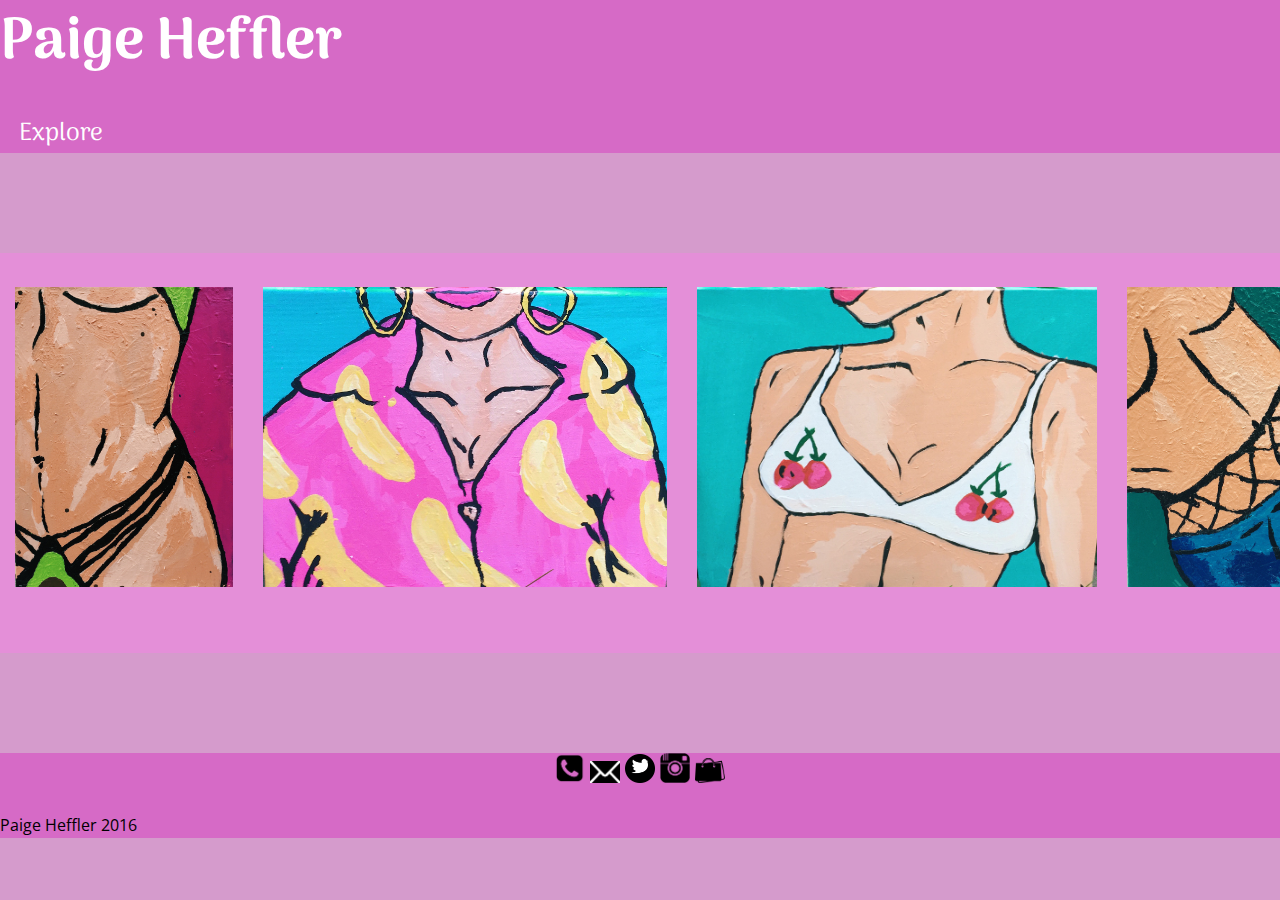
<file: index.html>
<!DOCTYPE html>
<html lang="en-ca">
  <head>
    <meta charset="utf-8">
    <title>Paige's Art</title>
    <meta name="viewport" content="width=device-width,initial-scale=1">
    <link rel="stylesheet" href="css/main.css">
    <link href="https://fonts.googleapis.com/css?family=Arima+Madurai:400,700,900" rel="stylesheet">
    <link href="https://fonts.googleapis.com/css?family=Open+Sans" rel="stylesheet">
  </head>

  <body>
    <header>
      <div>
        <h1><a href="index.html">Paige Heffler</a></h1>
      </div>
      <div>
        <input type="checkbox" class="nav-check" id="nav-check">
      <label class="nav-label" for="nav-check">Explore</label>
      <nav class="nav">
        <ul class="nav-list">
          <li><a href="index.html">Home</a></li>
          <li><a href="paintings.html">Paintings</a></li>
          <li><a href="digital.html">Digital </a></li>
          <li><a href="sketches.html">Sketches</a></li>
          <li><a href="about.html">About</a></li>
        </ul>
      </nav>
      </div>
    </header>

  <main>
    <div class="scroll">
      <ul>
        <li>
          <a href="paintings.html#avocadogirl"><img class="img-flex" src="paintings/avocadogirl.jpg" alt="">
          </a>
        </li>
        <li>
          <a href="paintings.html#banana"><img class="img-flex" src="paintings/banana.jpg" alt="">
          </a>
        </li>
        <li>
          <a href="paintings.html#cherry"><img class="img-flex" src="paintings/cherry.jpg" alt="">
          </a>
        </li>
        <li>
          <a href="paintings.html#fishnet"><img class="img-flex" src="paintings/fishnet.jpg" alt="">
          </a>
        </li>
        <li>
          <a href="paintings.html#girl"><img class="img-flex" src="paintings/girl.jpg" alt="">
        </a>
      </li>
        <li>
          <a href="paintings.html#kiwi"><img class="img-flex" src="paintings/kiwi.jpg" alt="">
          </a>
        </li>
        <li>
          <a href="paintings.html#line"><img class="img-flex" src="paintings/line.jpg" alt="">
          </a>
        </li>
        <li>
          <a href="paintings.html#smile"><img class="img-flex" src="paintings/smile.jpg" alt="">
          </a>
        </li>
        <li>
          <a href="paintings.html#smoking"><img class="img-flex" src="paintings/smoking.jpg" alt="">
          </a>
        </li>
        <li>
          <a href="paintings.html#tongue"><img class="img-flex" src="paintings/tongue.jpg" alt="">
          </a>
        </li>
        <li>
          <a href="paintings.html#underwear"><img class="img-flex" src="paintings/underwear.jpg" alt="">
          </a>
        </li>
        <li>
          <a href="paintings.html#watermelon"><img class="img-flex" src="paintings/watermelon.jpg" alt="">
          </a>
        </li>
      </ul>
    </div>
  </main>

      <footer>
        <ul class="icons">
          <li>
            <a href="tel:16138660194">
              <span><img class="logo" src="logos/phone.png" alt=""></span>
            </a>
          </li>
          <li>
            <a href="mailto:paigeheffler@gmail.com
            ">
            <span><img class="logo" src="logos/email.png" alt=""></span>
          </a>
        </li>
      <li>
        <a href="https://twitter.com/paigeheff/
        ">
        <span><img class="logo" src="logos/twitter.png" alt=""></span>
      </a>
      </li>
      <li>
      <a href="https://instagram.com/paige.heff/
      ">
      <span><img class="logo" src="logos/insta.png" alt=""></span>
      </a>
      </li>
      <li>
      <a href="https://www.etsy.com/ca/shop/cyberwings
      ">
      <span><img class="logo" src="logos/shop.png" alt=""></span>
      </a>
      </li>
      </ul>
      <small>Paige Heffler 2016</small>
    </footer>

  </body>
</html>
</file>
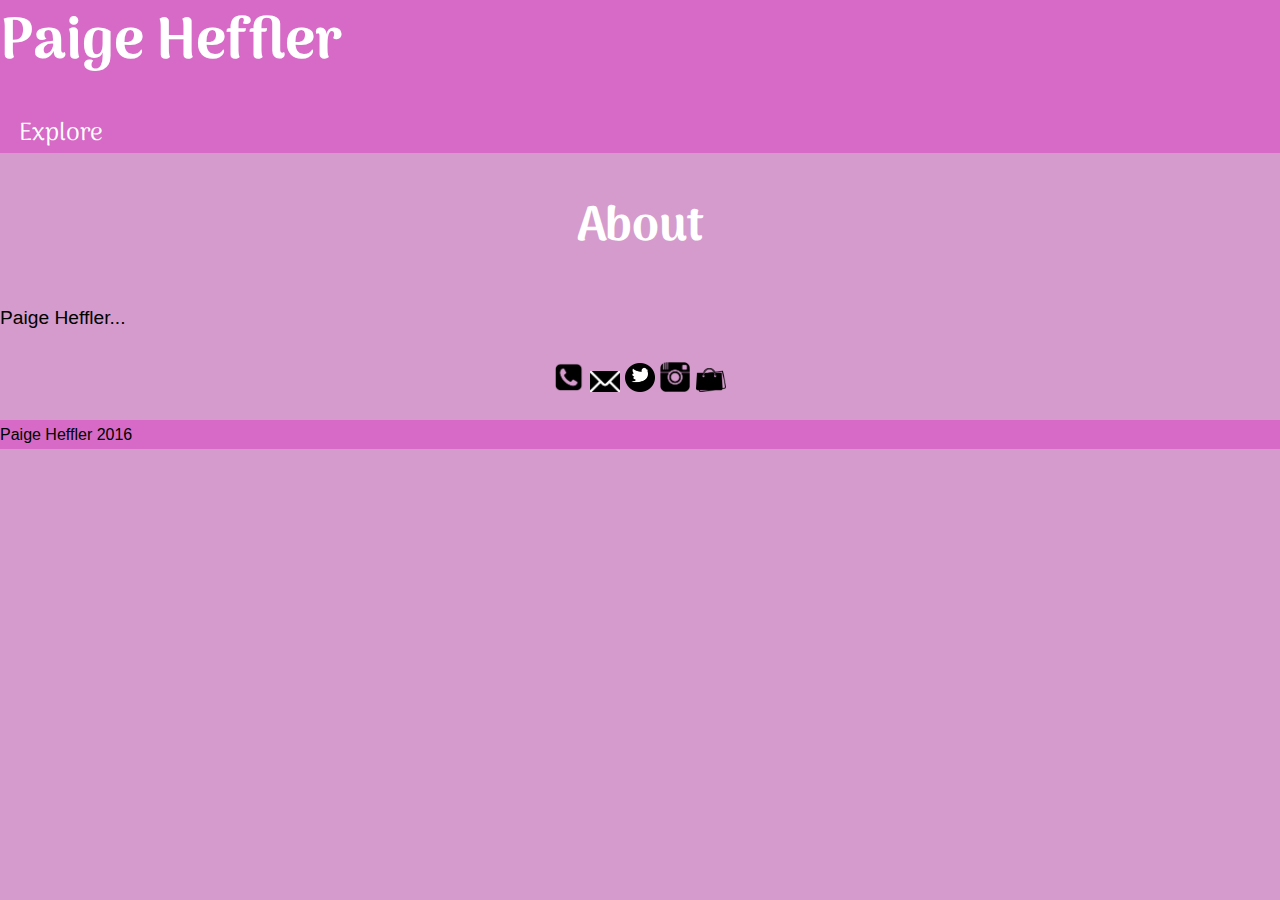
<file: about.html>
<!DOCTYPE html>
<html lang="en-ca">
  <head>
    <meta charset="utf-8">
    <title>about</title>
    <link rel="stylesheet" href="css/main.css">
        <link href="https://fonts.googleapis.com/css?family=Arima+Madurai:400,700,900" rel="stylesheet">
    <meta name="viewport" content="width=device-width,initial-scale=1">
  </head>
  <body>
    <header>
      <div>
        <h1><a href="index.html">Paige Heffler</a></h1>
      </div>
      <div>
        <input type="checkbox" class="nav-check" id="nav-check">
      <label class="nav-label" for="nav-check">Explore</label>
      <nav class="nav">
        <ul class="nav-list">
          <li><a href="index.html">Home</a></li>
          <li><a href="paintings.html">Paintings</a></li>
          <li><a href="digital.html">Digital </a></li>
          <li><a href="sketches.html">Sketches</a></li>
          <li><a href="about.html">About</a></li>
        </ul>
      </nav>
      </div>
    </header>

    <main>
      <div>
        <h2>About</h2>
      </div>
      <div>
        <p>Paige Heffler...</p>

    <ul class="icons">
      <li>
        <a href="tel:16138660194">
          <span><img class="logo" src="logos/phone.png" alt=""></span>
        </a>
      </li>
      <li>
        <a href="mailto:paigeheffler@gmail.com
        ">
        <span><img class="logo" src="logos/email.png" alt=""></span>
      </a>
    </li>
  <li>
    <a href="https://twitter.com/paigeheff/
    ">
    <span><img class="logo" src="logos/twitter.png" alt=""></span>
  </a>
  </li>
  <li>
  <a href="https://instagram.com/paige.heff/
  ">
  <span><img class="logo" src="logos/insta.png" alt=""></span>
  </a>
  </li>
  <li>
  <a href="https://www.etsy.com/ca/shop/cyberwings
  ">
  <span><img class="logo" src="logos/shop.png" alt=""></span>
  </a>
  </li>
  </ul>

  <footer><small>Paige Heffler 2016</small></footer>
</file>
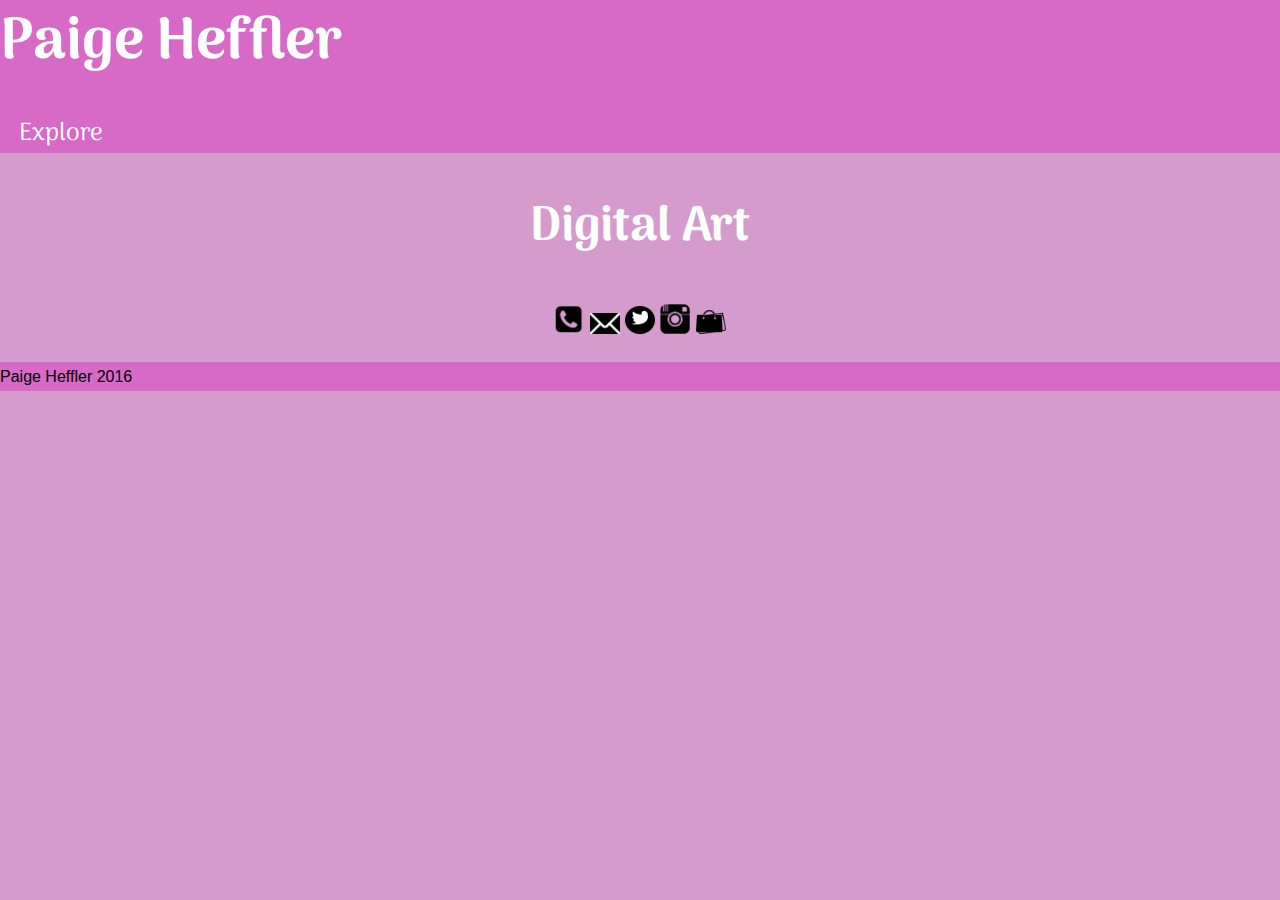
<file: digital.html>
<!DOCTYPE html>
<html lang="en-ca">
  <head>
    <meta charset="utf-8">
    <title>digital art</title>
    <link rel="stylesheet" href="css/main.css">
        <link href="https://fonts.googleapis.com/css?family=Arima+Madurai:400,700,900" rel="stylesheet">
    <meta name="viewport" content="width=device-width,initial-scale=1">
  </head>
  <body>
    <header>
      <div>
        <h1><a href="index.html">Paige Heffler</a></h1>
      </div>
      <div>
        <input type="checkbox" class="nav-check" id="nav-check">
      <label class="nav-label" for="nav-check">Explore</label>
      <nav class="nav">
        <ul class="nav-list">
          <li><a href="index.html">Home</a></li>
          <li><a href="paintings.html">Paintings</a></li>
          <li><a href="digital.html">Digital </a></li>
          <li><a href="sketches.html">Sketches</a></li>
          <li><a href="about.html">About</a></li>
        </ul>
      </nav>
      </div>
    </header>

    <main>
      <div>
        <h2>Digital Art</h2>
      </div>

    </main>

    <ul class="icons">
      <li>
        <a href="tel:16138660194">
          <span><img class="logo" src="logos/phone.png" alt=""></span>
        </a>
      </li>
      <li>
        <a href="mailto:paigeheffler@gmail.com
        ">
        <span><img class="logo" src="logos/email.png" alt=""></span>
      </a>
    </li>
  <li>
    <a href="https://twitter.com/paigeheff/
    ">
    <span><img class="logo" src="logos/twitter.png" alt=""></span>
  </a>
  </li>
  <li>
  <a href="https://instagram.com/paige.heff/
  ">
  <span><img class="logo" src="logos/insta.png" alt=""></span>
  </a>
  </li>
  <li>
  <a href="https://www.etsy.com/ca/shop/cyberwings
  ">
  <span><img class="logo" src="logos/shop.png" alt=""></span>
  </a>
  </li>
  </ul>

  <footer><small>Paige Heffler 2016</small></footer>

  </body>
</header>
</file>
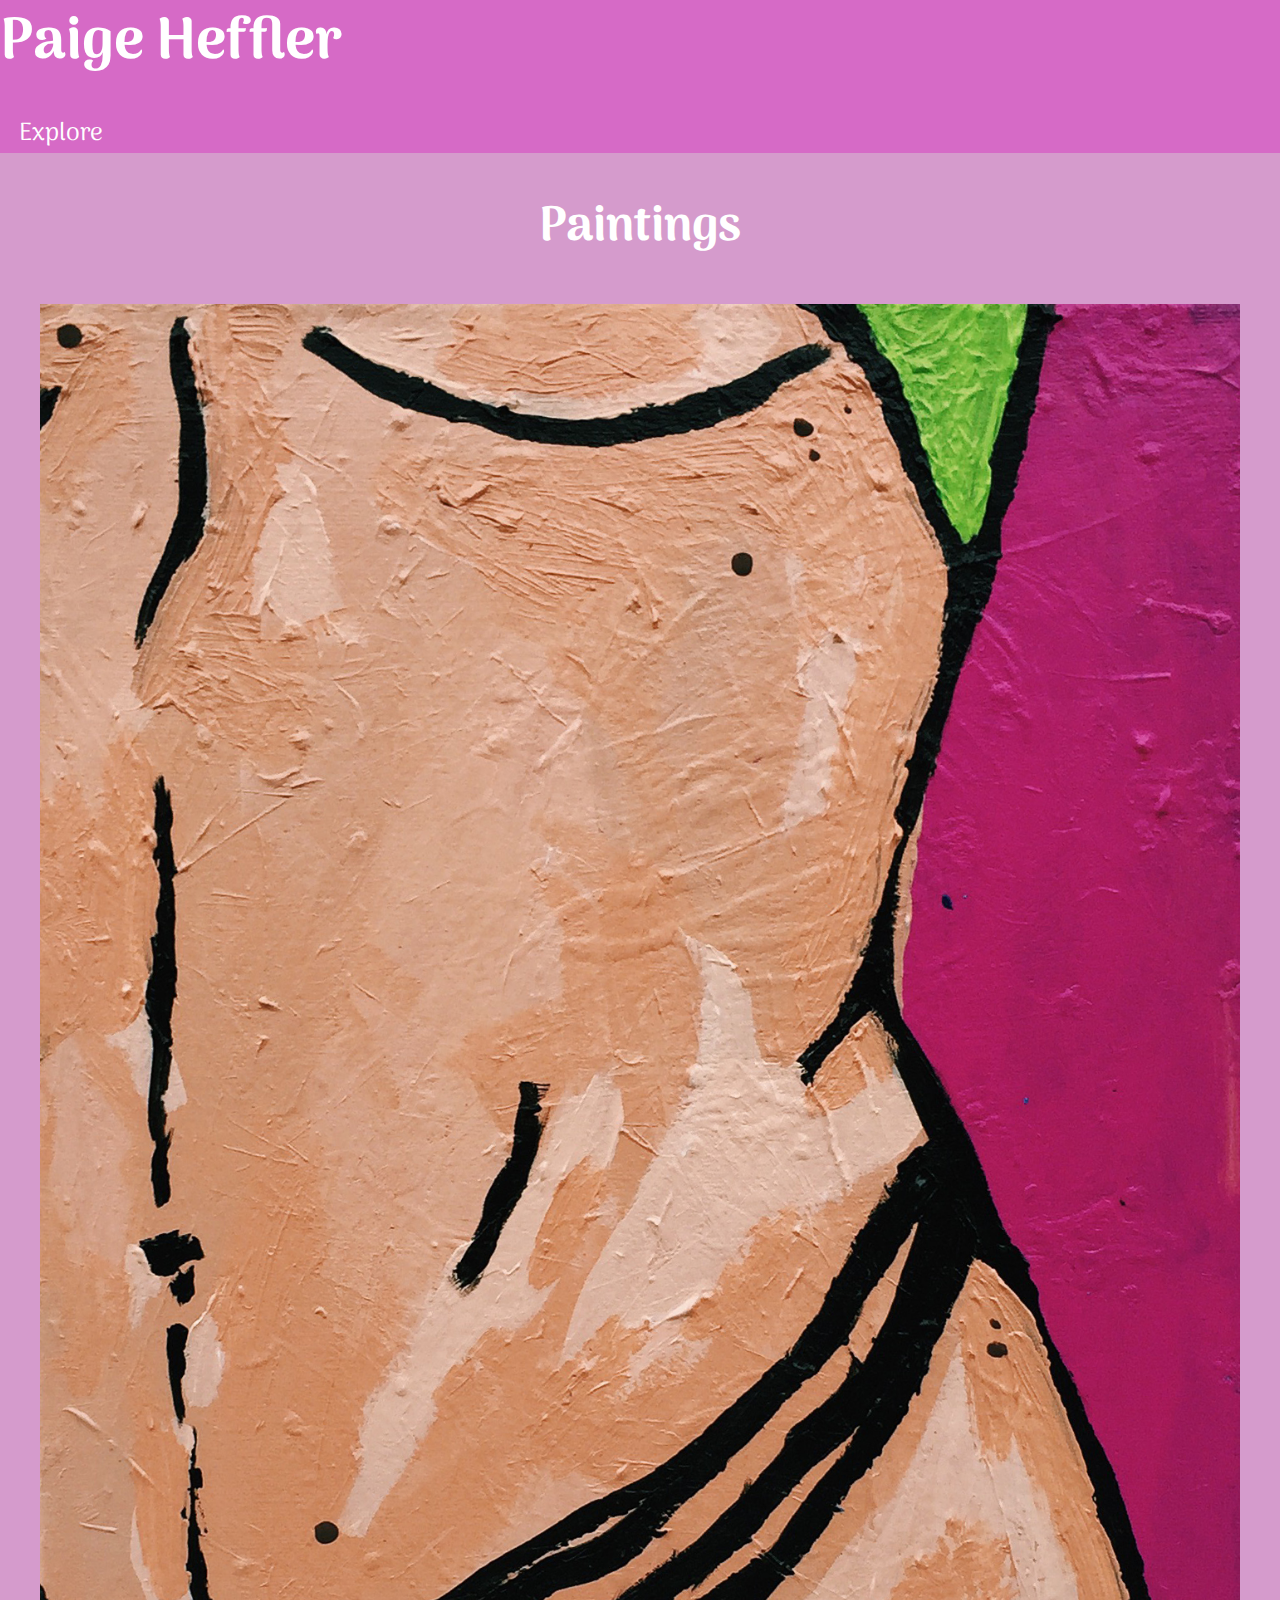
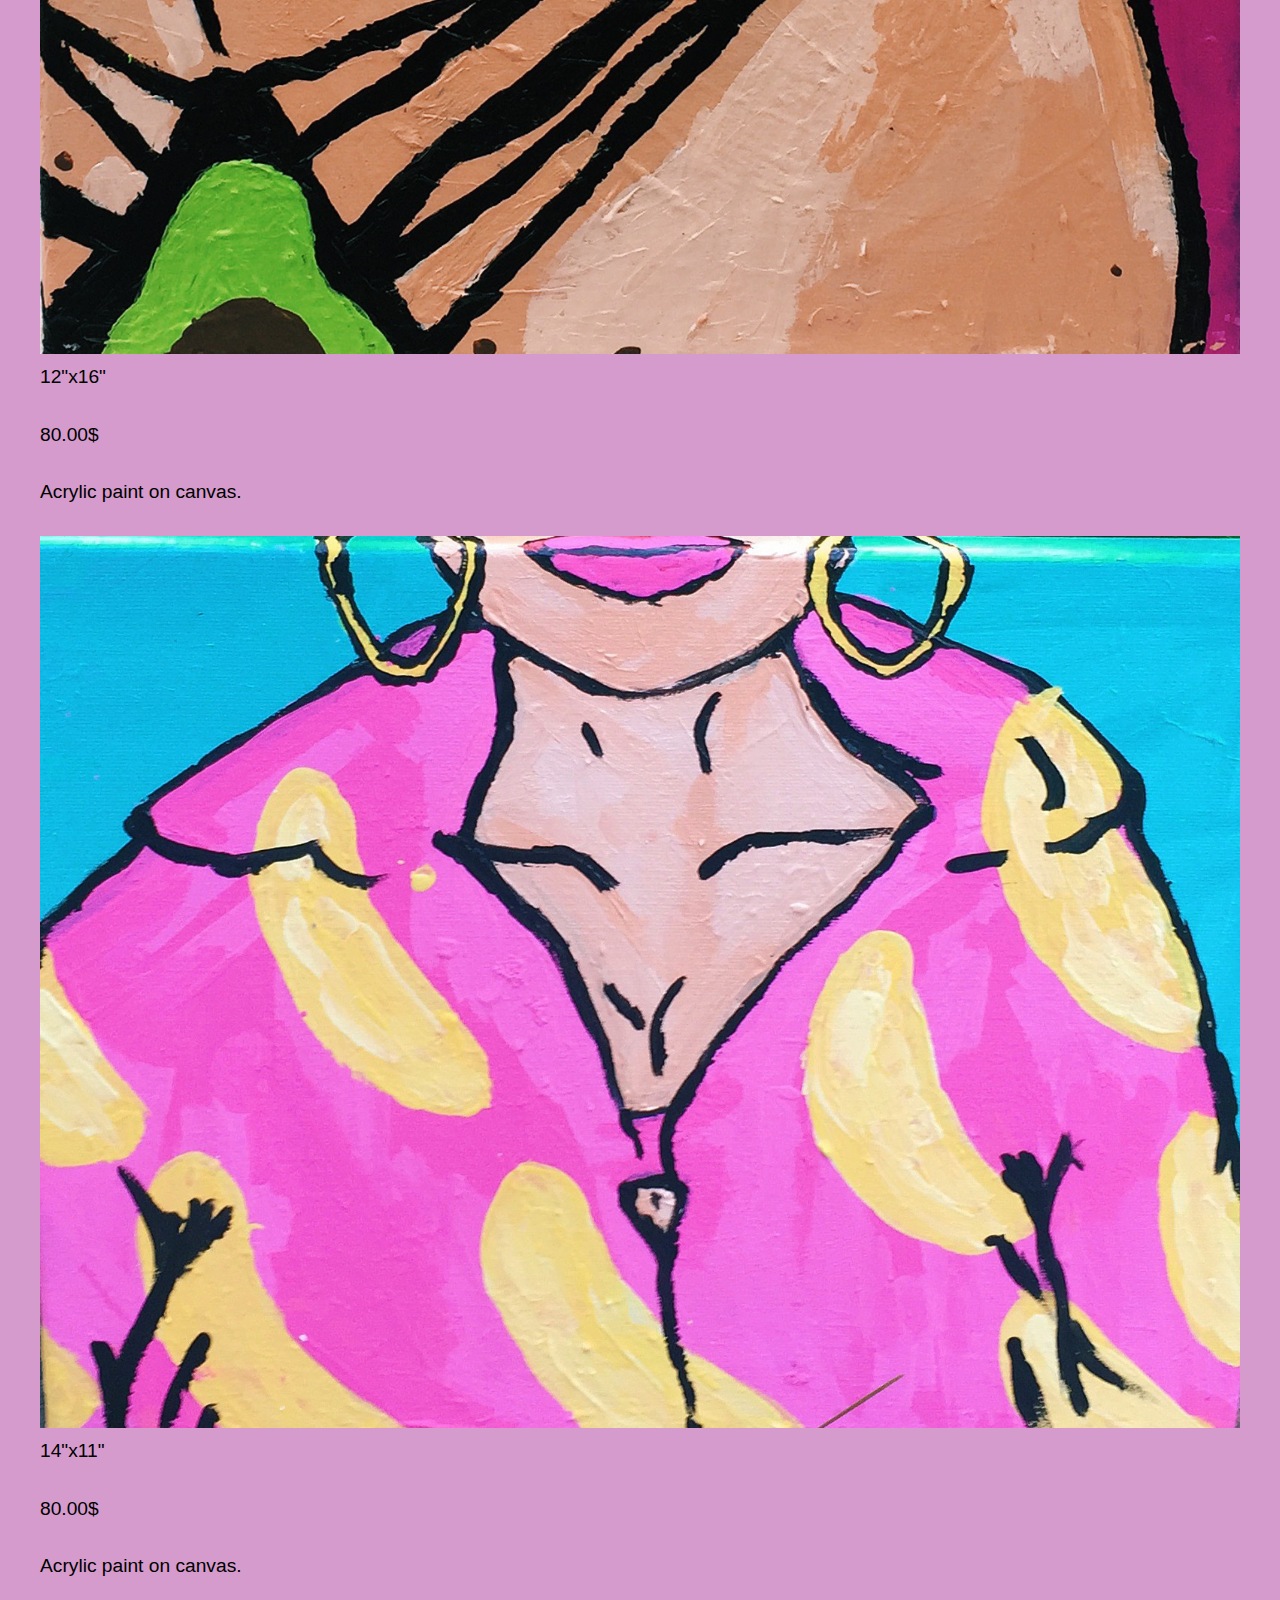
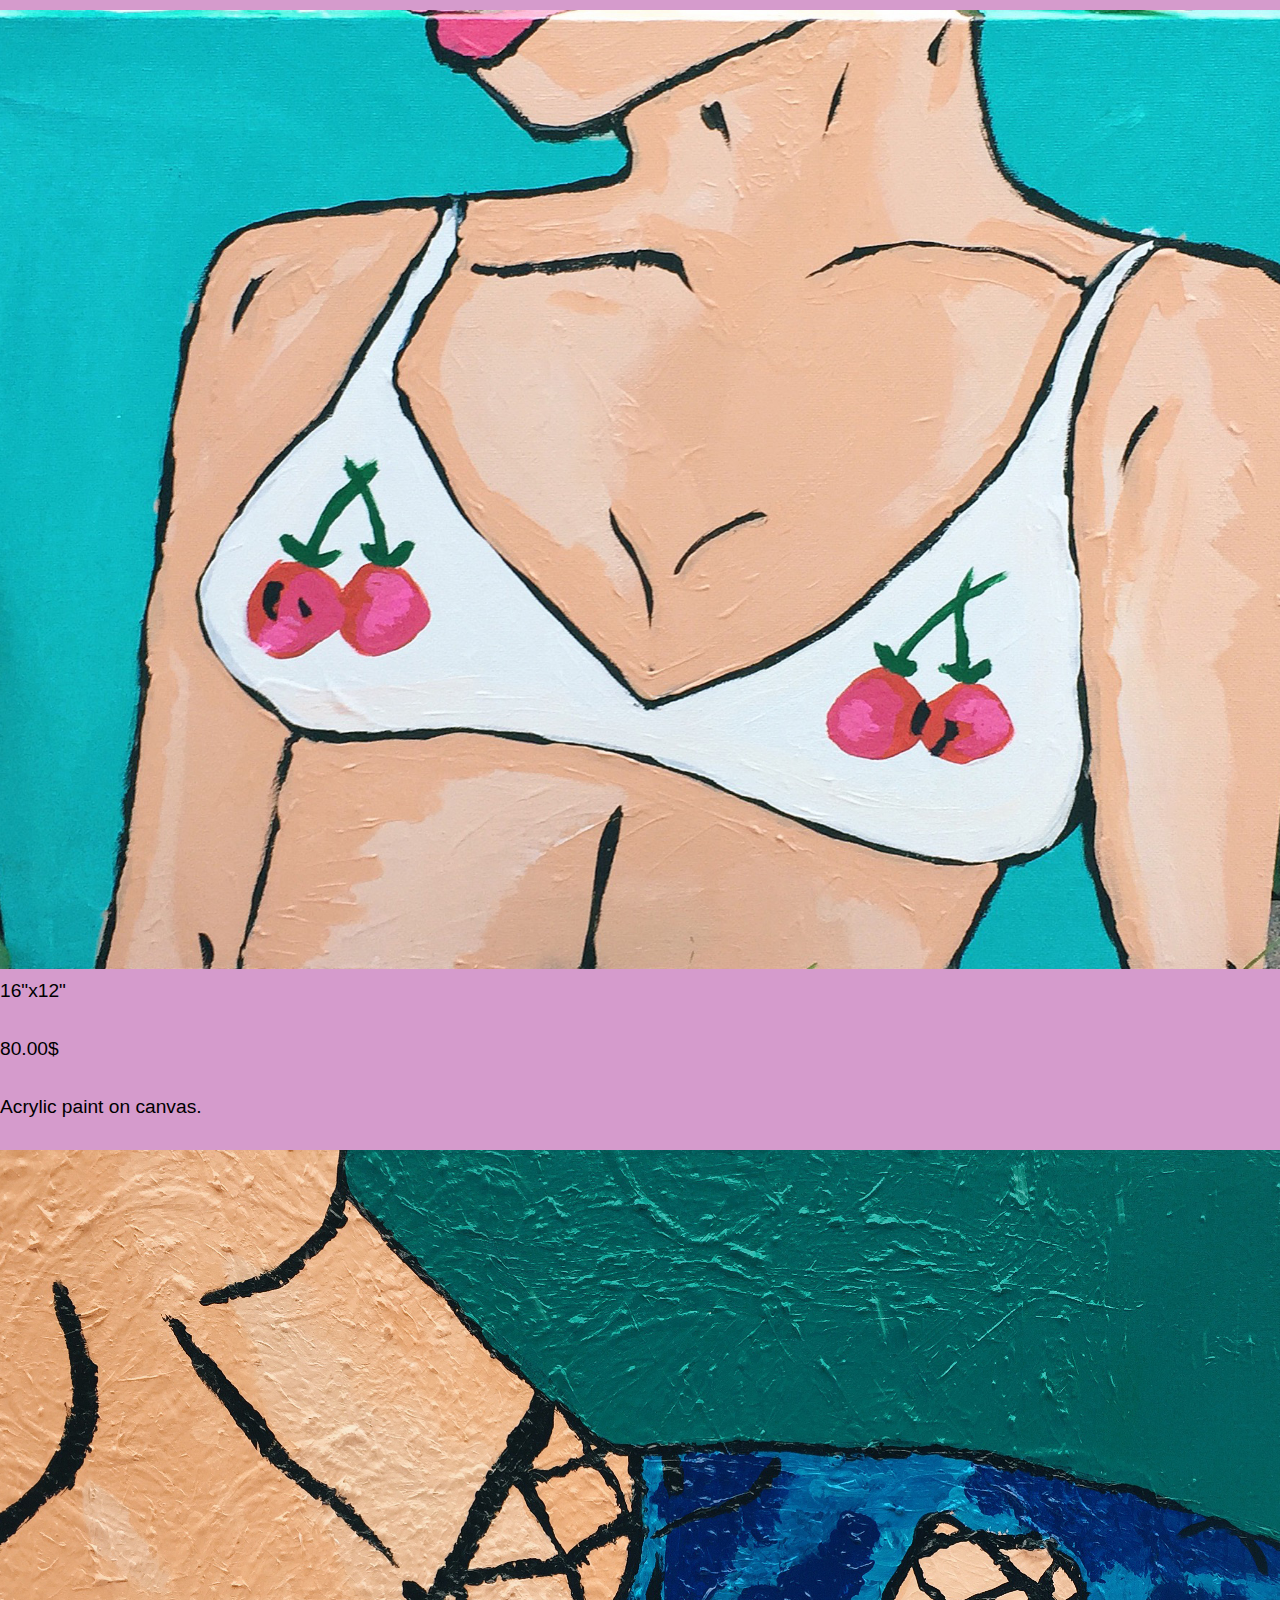
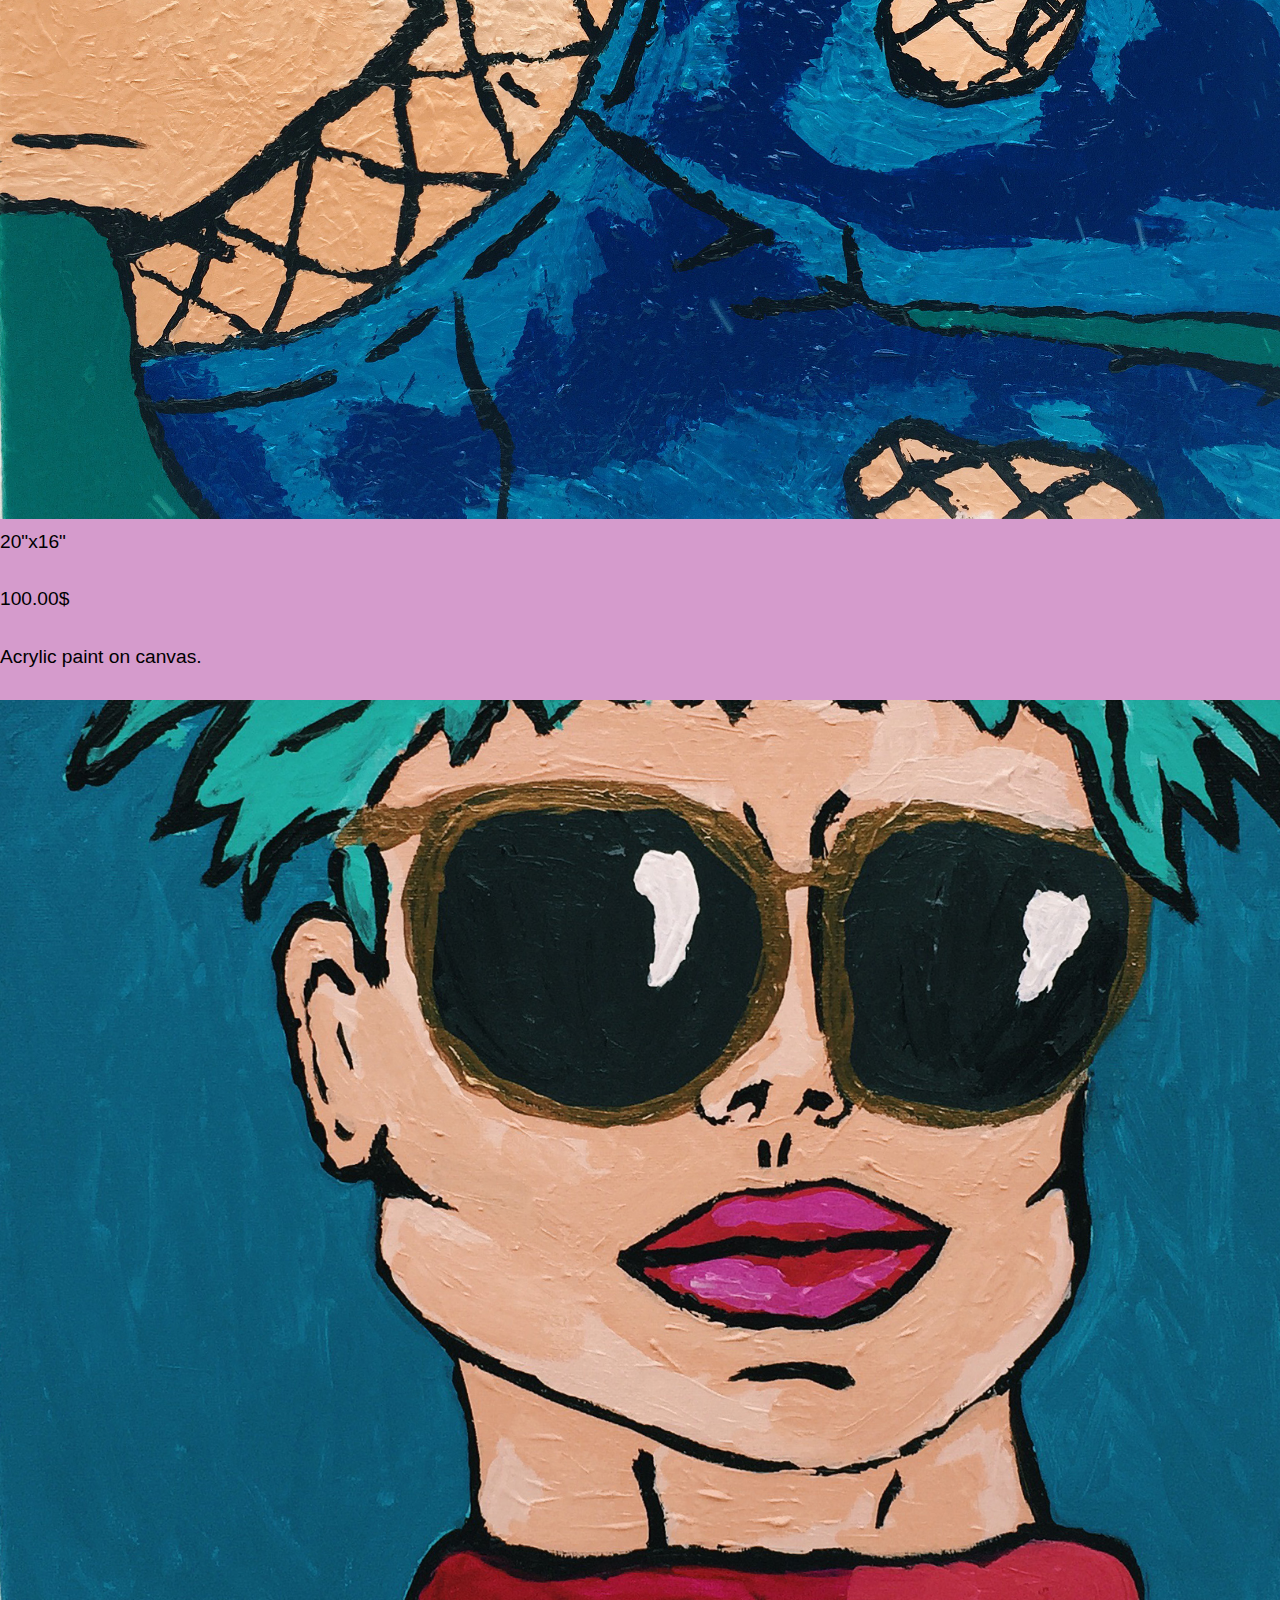
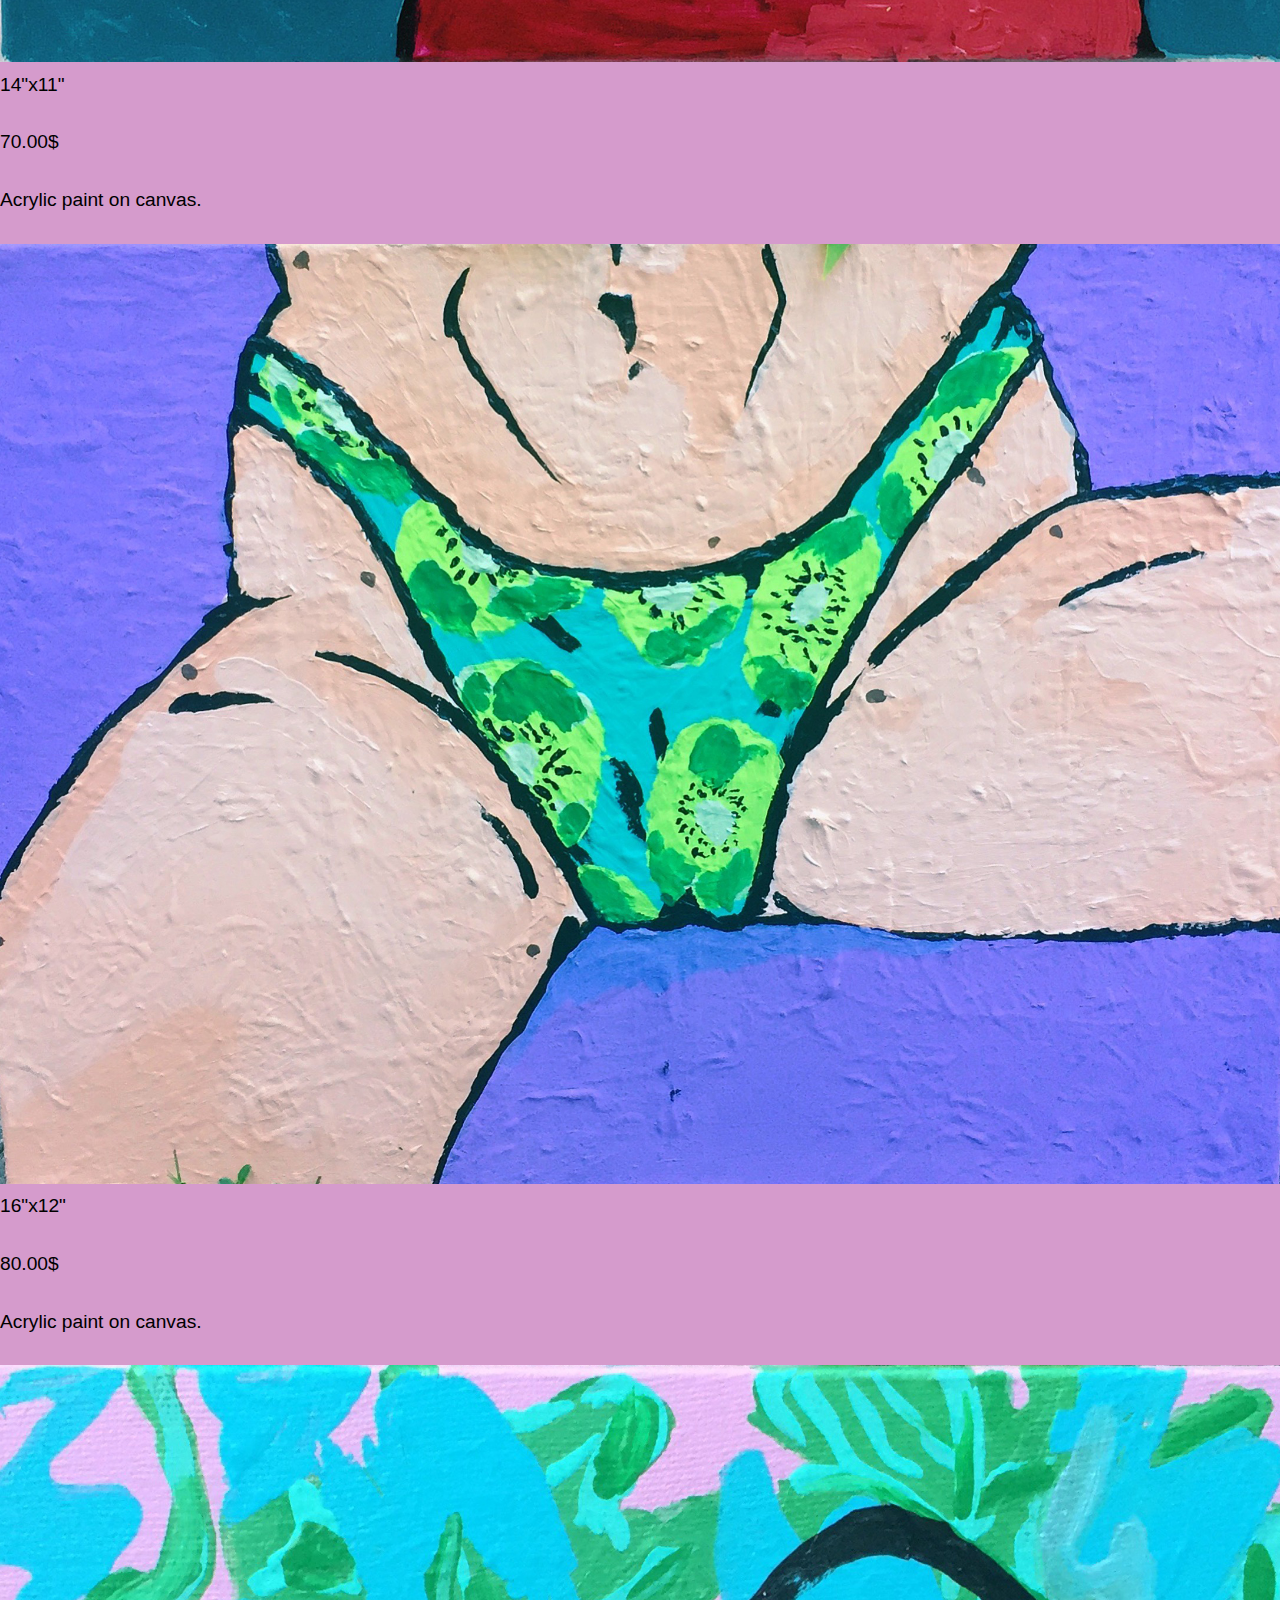
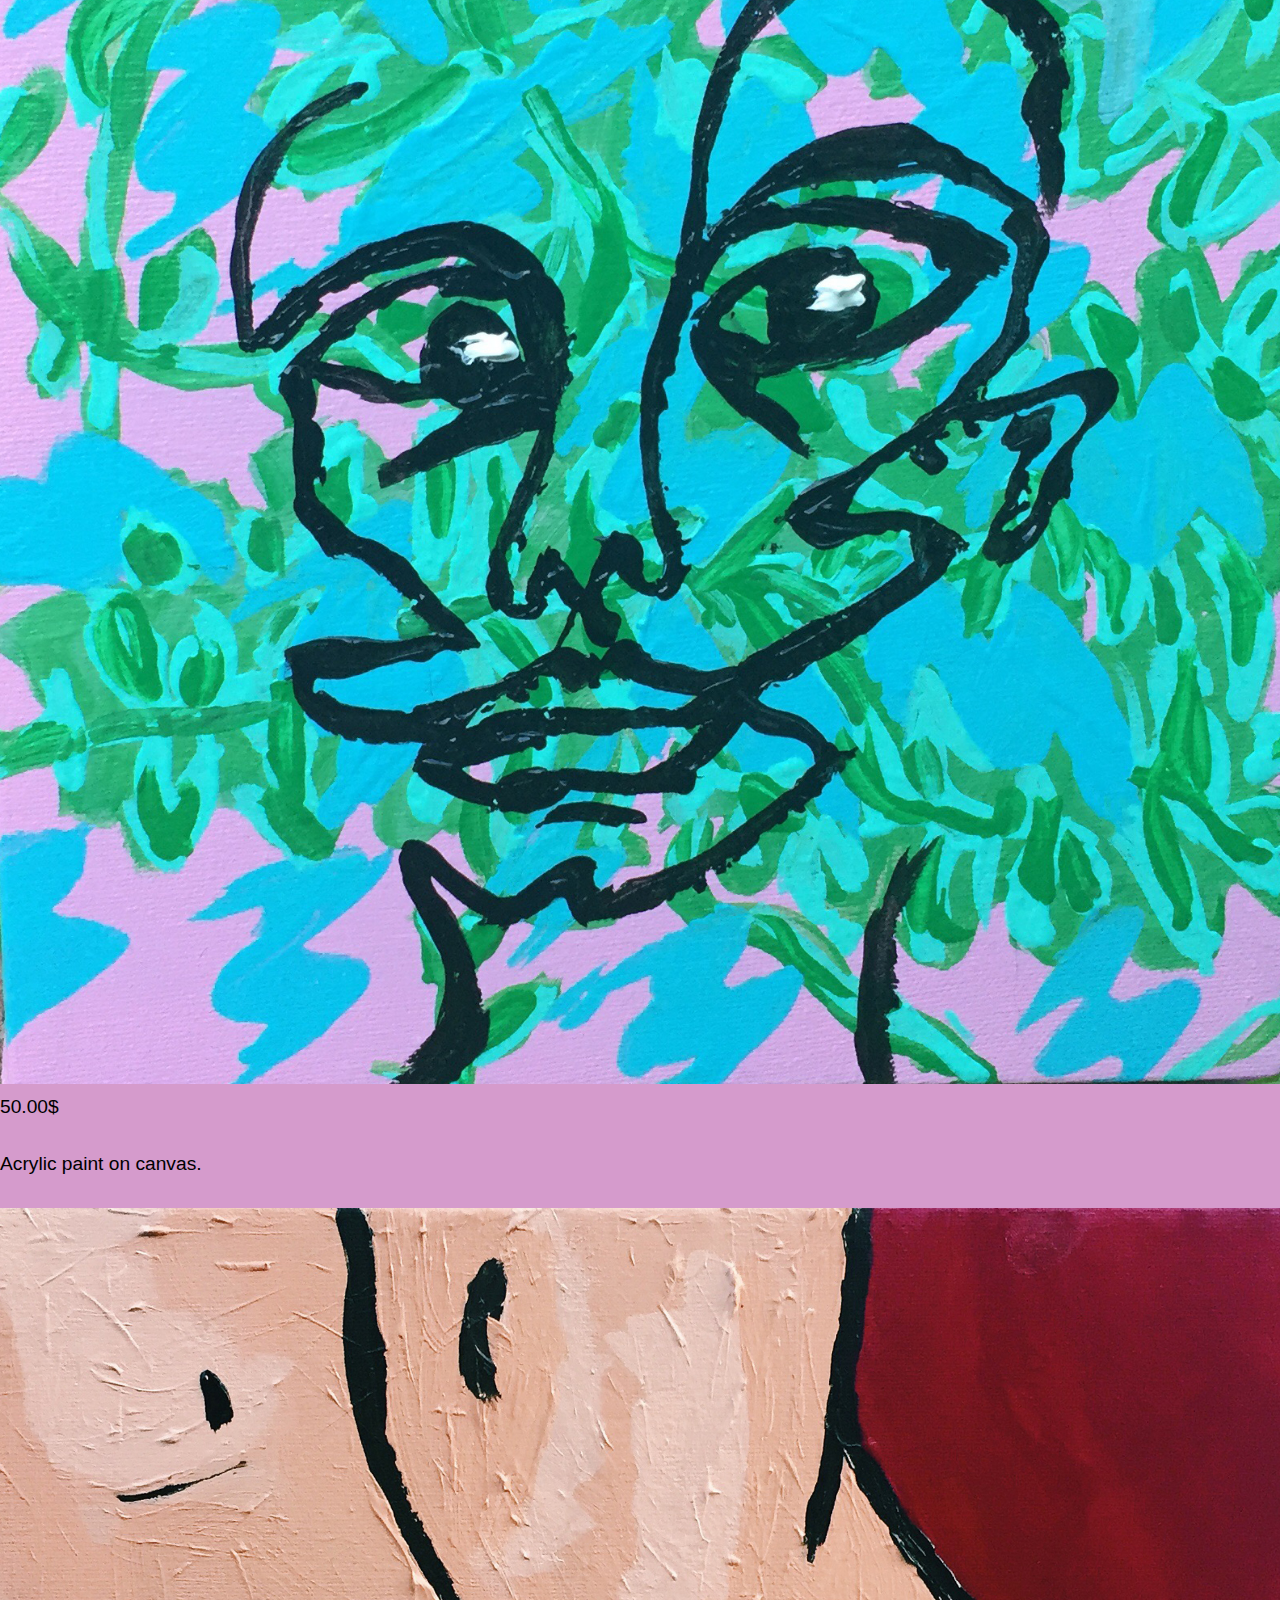
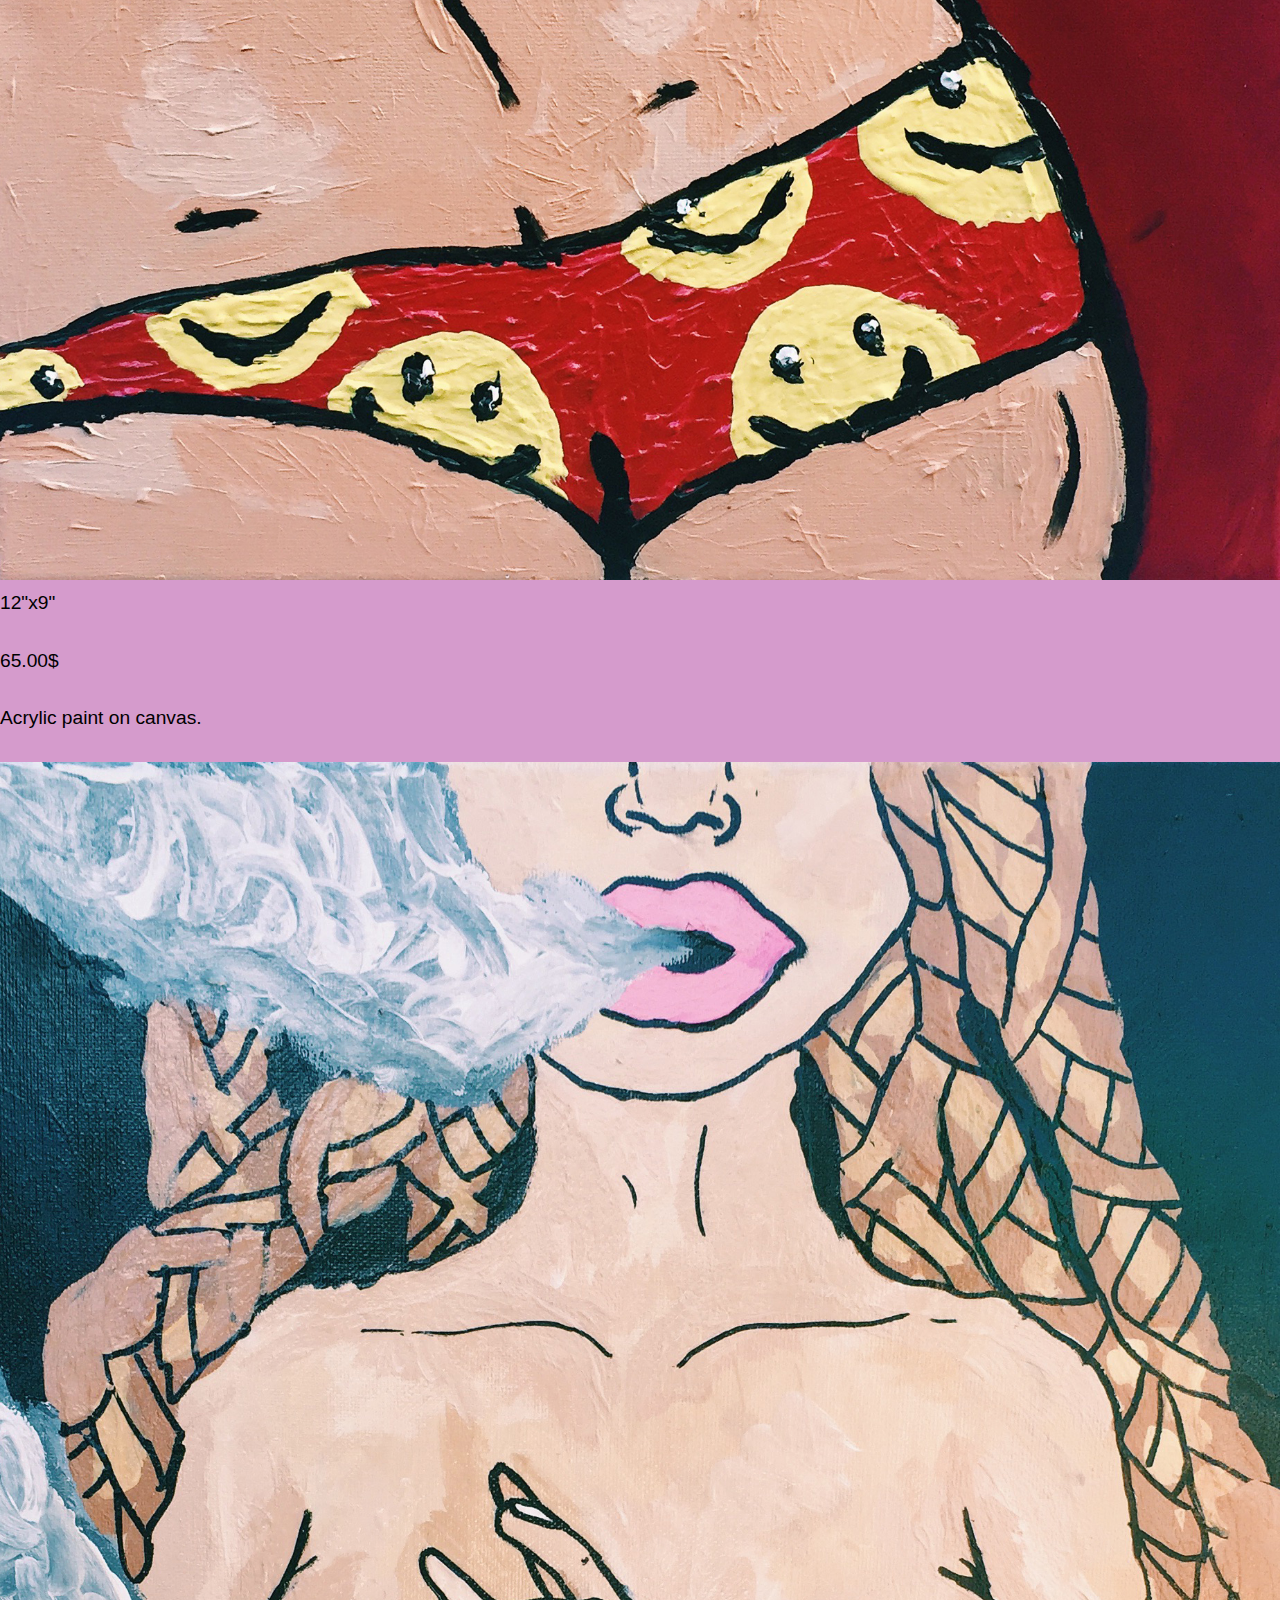
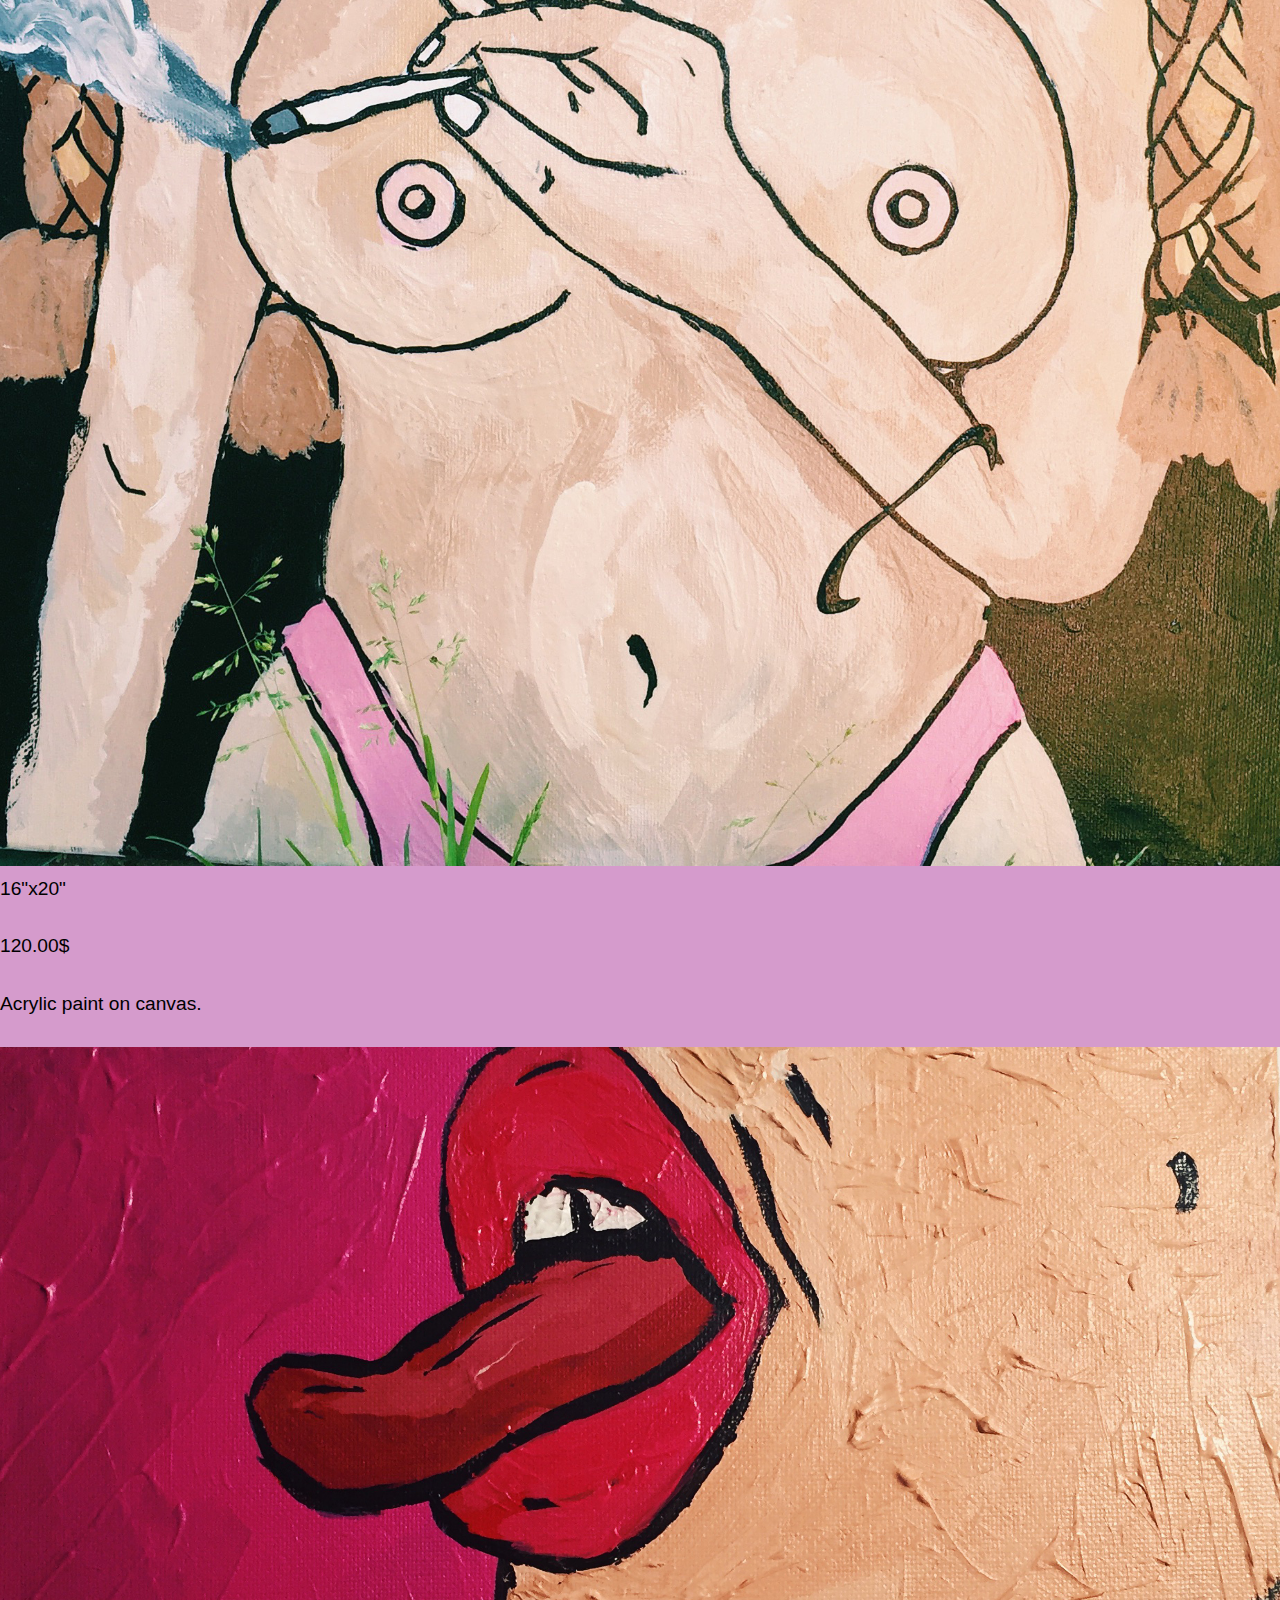
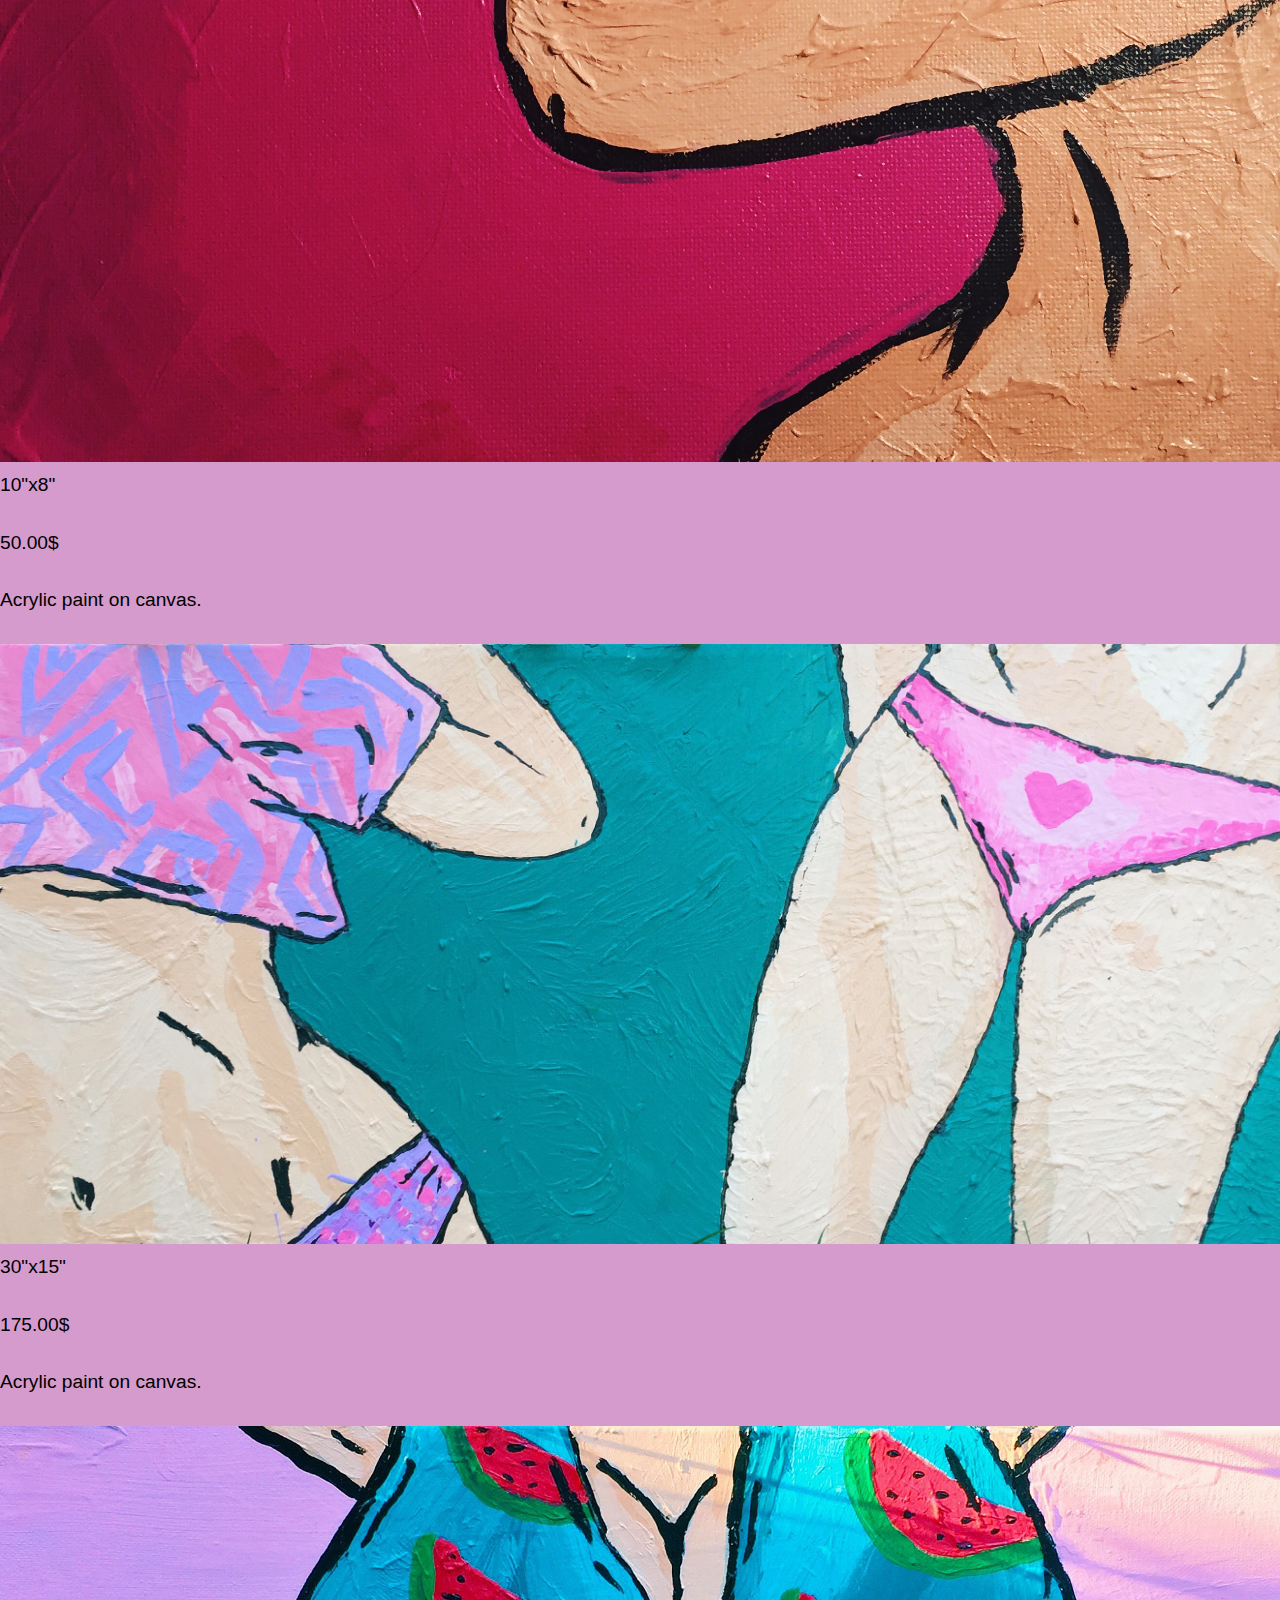
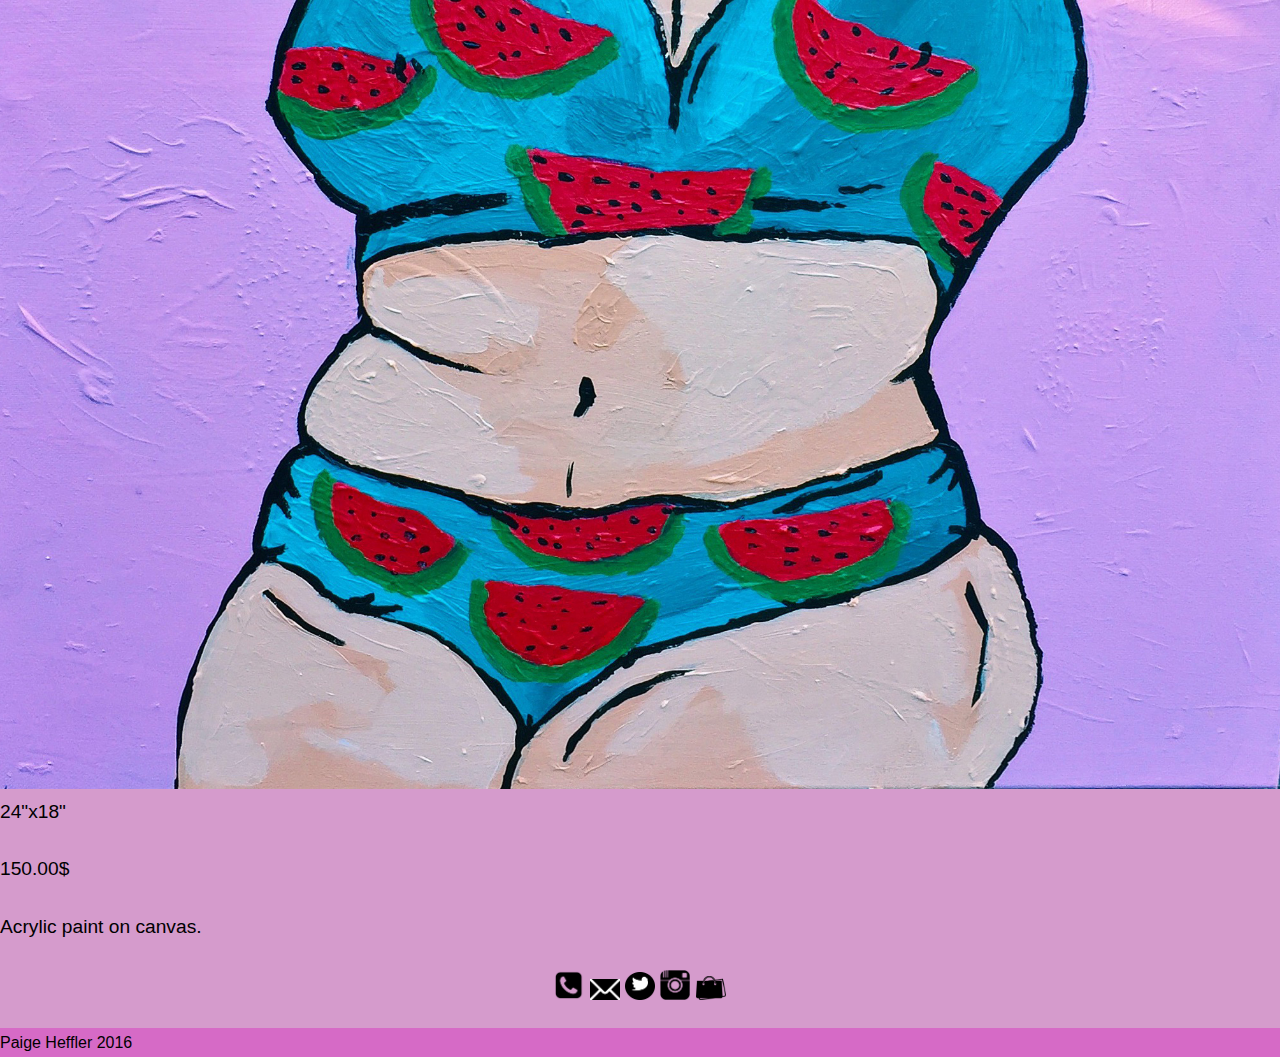
<file: paintings.html>
<!DOCTYPE html>
<html lang="en-ca">
  <head>
    <meta charset="utf-8">
    <title>paintings</title>
    <link rel="stylesheet" href="css/main.css">
        <link href="https://fonts.googleapis.com/css?family=Arima+Madurai:400,700,900" rel="stylesheet">
    <meta name="viewport" content="width=device-width,initial-scale=1">
  </head>
  <body>
    <header>
      <div>
        <h1><a href="index.html">Paige Heffler</a></h1>
      </div>
      <div>
        <input type="checkbox" class="nav-check" id="nav-check">
      <label class="nav-label" for="nav-check">Explore</label>
      <nav class="nav">
        <ul class="nav-list">
          <li><a href="index.html">Home</a></li>
          <li><a href="paintings.html">Paintings</a></li>
          <li><a href="digital.html">Digital </a></li>
          <li><a href="sketches.html">Sketches</a></li>
          <li><a href="about.html">About</a></li>
        </ul>
      </nav>
      </div>
    </header>

    <main>
      <div>
        <h2>Paintings</h2>
      </div>
      <figure id="avocadogirl">
        <img class="paintings" src="paintings/avocadogirl.jpg" alt="">
        <figcaption>
        <p>12"x16"</p>
        <p>80.00$</p>
        <p>Acrylic paint on canvas.</p>
      </figcaption>
      </figure>
      <figure id="banana">
        <img class="paintings" src="paintings/banana.jpg" alt="">
        <figcaption>
        <p>14"x11"</p>
        <p>80.00$</p>
        <p>Acrylic paint on canvas.</p>
      </figcaption>
      </figure>
      <div>
        <img class="paintings" src="paintings/cherry.jpg" alt="">
        <p>16"x12"</p>
        <p>80.00$</p>
        <p>Acrylic paint on canvas.</p>
      </div>
      <div id="fishnet">
        <img class="paintings" src="paintings/fishnet.jpg" alt="">
        <p>20"x16"</p>
        <p>100.00$</p>
        <p>Acrylic paint on canvas.</p>
      </div>
      <div>
        <img class="paintings" src="paintings/girl.jpg" alt="">
        <p>14"x11"</p>
        <p>70.00$</p>
        <p>Acrylic paint on canvas.</p>
      </div>
      <div>
        <img class="paintings" src="paintings/kiwi.jpg" alt="">
        <p>16"x12"</p>
        <p>80.00$</p>
        <p>Acrylic paint on canvas.</p>
      </div>
      <div>
        <img class="paintings" src="paintings/line.jpg" alt="">
        <p>50.00$</p>
        <p>Acrylic paint on canvas.</p>
      </div>
      <div>
        <img class="paintings" src="paintings/smile.jpg" alt="">
        <p>12"x9"</p>
        <p>65.00$</p>
        <p>Acrylic paint on canvas.</p>
      </div>
      <div>
        <img class="paintings" src="paintings/smoking.jpg" alt="">
        <p>16"x20"</p>
        <p>120.00$</p>
        <p>Acrylic paint on canvas.</p>
      </div>
      <div>
        <img class="paintings" src="paintings/tongue.jpg" alt="">
        <p>10"x8"</p>
        <p>50.00$</p>
        <p>Acrylic paint on canvas.</p>
      </div>
      <div>
        <img class="paintings" src="paintings/underwear.jpg" alt="">
        <p>30"x15"</p>
        <p>175.00$</p>
        <p>Acrylic paint on canvas.</p>
      </div>
      <div>
        <img class="paintings" src="paintings/watermelon.jpg" alt="">
        <p>24"x18"</p>
        <p>150.00$</p>
        <p>Acrylic paint on canvas.</p>
      </div>
      </main>


      <ul class="icons">
        <li>
          <a href="tel:16138660194">
            <span><img class="logo" src="logos/phone.png" alt=""></span>
          </a>
        </li>
        <li>
          <a href="mailto:paigeheffler@gmail.com
          ">
          <span><img class="logo" src="logos/email.png" alt=""></span>
        </a>
      </li>
    <li>
      <a href="https://twitter.com/paigeheff/
      ">
      <span><img class="logo" src="logos/twitter.png" alt=""></span>
    </a>
    </li>
    <li>
    <a href="https://instagram.com/paige.heff/
    ">
    <span><img class="logo" src="logos/insta.png" alt=""></span>
    </a>
    </li>
    <li>
    <a href="https://www.etsy.com/ca/shop/cyberwings
    ">
    <span><img class="logo" src="logos/shop.png" alt=""></span>
    </a>
    </li>
    </ul>

    <footer><small>Paige Heffler 2016</small></footer>

  </body>
</html>
</file>
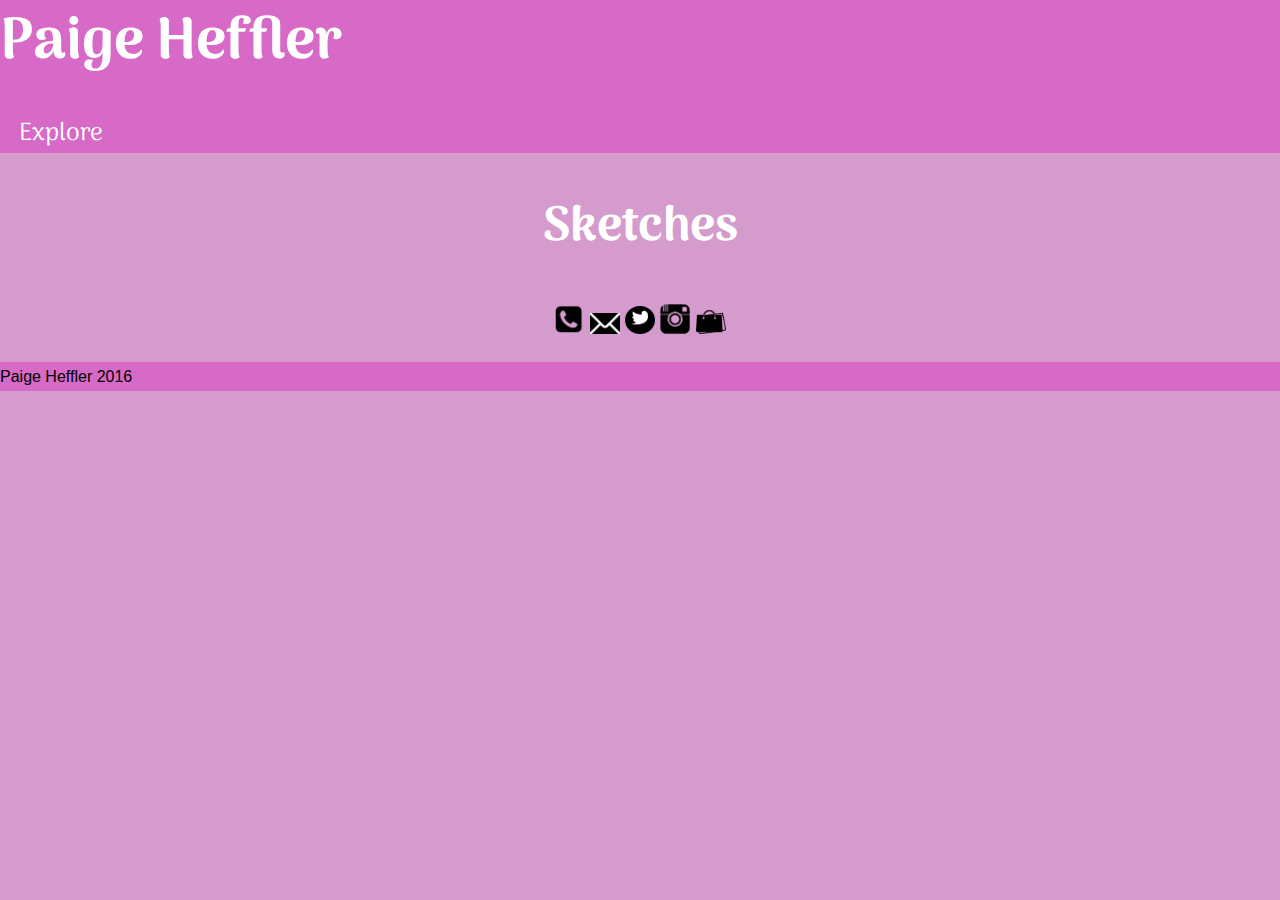
<file: sketches.html>
<!DOCTYPE html>
<html lang="en-ca">
  <head>
    <meta charset="utf-8">
    <title>sketches</title>
    <link rel="stylesheet" href="css/main.css">
        <link href="https://fonts.googleapis.com/css?family=Arima+Madurai:400,700,900" rel="stylesheet">
    <meta name="viewport" content="width=device-width,initial-scale=1">
  </head>
  <body>
    <header>
      <div>
        <h1><a href="index.html">Paige Heffler</a></h1>
      </div>
      <div>
        <input type="checkbox" class="nav-check" id="nav-check">
      <label class="nav-label" for="nav-check">Explore</label>
      <nav class="nav">
        <ul class="nav-list">
          <li><a href="index.html">Home</a></li>
          <li><a href="paintings.html">Paintings</a></li>
          <li><a href="digital.html">Digital </a></li>
          <li><a href="sketches.html">Sketches</a></li>
          <li><a href="about.html">About</a></li>
        </ul>
      </nav>
      </div>
    </header>

    <main>
      <div>
        <h2>Sketches</h2>
      </div>

      <ul class="icons">
        <li>
          <a href="tel:16138660194">
            <span><img class="logo" src="logos/phone.png" alt=""></span>
          </a>
        </li>
        <li>
          <a href="mailto:paigeheffler@gmail.com
          ">
          <span><img class="logo" src="logos/email.png" alt=""></span>
        </a>
      </li>
    <li>
      <a href="https://twitter.com/paigeheff/
      ">
      <span><img class="logo" src="logos/twitter.png" alt=""></span>
    </a>
    </li>
    <li>
    <a href="https://instagram.com/paige.heff/
    ">
    <span><img class="logo" src="logos/insta.png" alt=""></span>
    </a>
    </li>
    <li>
    <a href="https://www.etsy.com/ca/shop/cyberwings
    ">
    <span><img class="logo" src="logos/shop.png" alt=""></span>
    </a>
    </li>
    </ul>

    <footer><small>Paige Heffler 2016</small></footer>

  </body>
</header>
</file>
<file: css/main.css>
@-moz-viewport { width: device-width; scale: 1; }
@-ms-viewport { width: device-width; scale: 1; }
@-o-viewport { width: device-width; scale: 1; }
@-webkit-viewport { width: device-width; scale: 1; }
@viewport { width: device-width; scale: 1; }

html {
  -moz-text-size-adjust: 100%;
  -ms-text-size-adjust: 100%;
  -webkit-text-size-adjust: 100%;
  text-size-adjust: 100%;
  box-sizing: border-box;
  line-height: 1.3;
  font-family: 'Open Sans', sans-serif;
}

*, *::before, *::after {
  box-sizing: inherit;
}

body {
  margin: 0;
  background-color: #d59bcc;
}

header {
  overflow: hidden;
  background-color: #d66ac6;
}

h1 {
  color: white;
  font-size: 3rem;
  font-family: 'Arima Madurai', cursive;

}

h2 {
  text-align: center;
  color: white;
  font-family: 'Arima Madurai', cursive;
  font-size: 2.5rem;
}

a {
  text-decoration: none;
  color: white;
}

.nav {
  display: none;
}

.nav-label {
  margin-left: 1rem;
  margin-bottom: 3rem;
  font-size: 1.3rem;
  font-family: 'Arima Madurai', cursive;
}

.nav-check:checked ~ .nav {
  display: block;
}

.nav-check {
  position: absolute;
  top: -3em;
  margin-bottom: 2rem;
}

.nav-check:checked ~ .nav-label {
  background-color: #db94d1;
  border-radius: 10px;
  padding: .2rem;
}

label {
  color: white;
}

.nav-list {
  list-style-type: none;
  margin: 0;
  padding: 0;
}

.nav-list a {
  display: inline-block;
  text-decoration: none;
  color: white;
  width: 100%;
  padding: .4rem;
  text-align: center;
  margin-bottom: 1.5rem;
  margin-top: 1.5rem;
  font-size: .9rem;
}

.nav-list li {
  float: left;
  width: 20%;
  font-family: 'Arima Madurai', cursive;
}

nav a:hover {
  background-color: #db94d1;
  border-radius: 10px;
  transition: 500ms;
}

.icons {
  display: block;
  margin-left: auto;
  margin-right: auto;
  padding: 0;
  max-width: 300px;
  text-align: center;
}

.icons li {
  list-style-type: none;
  width: 10%;
  display: inline-block;
}

footer {
  background-color: #d66ac6;
}

img {
  width: 100%;
}

.img-flex {
  width: 50%;
  display: inline-block;
  float: left;
}

.scroll {
  width: 100%;
  height: 400px;
  margin: 100px auto;
  background: #e48fd8;
  overflow: auto;

}

.scroll ul {
  float: left;
  margin-right: -999em;
  white-space: nowrap;
  list-style: none;
  padding-left: 0;
}

.scroll li {
  margin: 15px;
  text-align: center;
  float: left;
  display: inline;
}

.scroll img {
  width: auto;
  height: 300px;
  display: block;
}



@media only screen and (min-width: 25em) {

  html {
    font-size: 100%;
    line-height: 1.3;
  }

  h1,
  p {
    margin: 0 0 1.3rem;
  }

}

@media only screen and (min-width: 38em) {

  html {
    font-size: 110%;
    line-height: 1.4;
  }

  h1,
  p {
    margin: 0 0 1.4rem;
  }

}

@media only screen and (min-width: 60em) {

  html {
    font-size: 120%;
    line-height: 1.5;
  }

  h1,
  p {
    margin: 0 0 1.5rem;
  }
}

@media only screen and (min-width: 90em) {

  html {
    font-size: 130%;
  }
}
</file>
